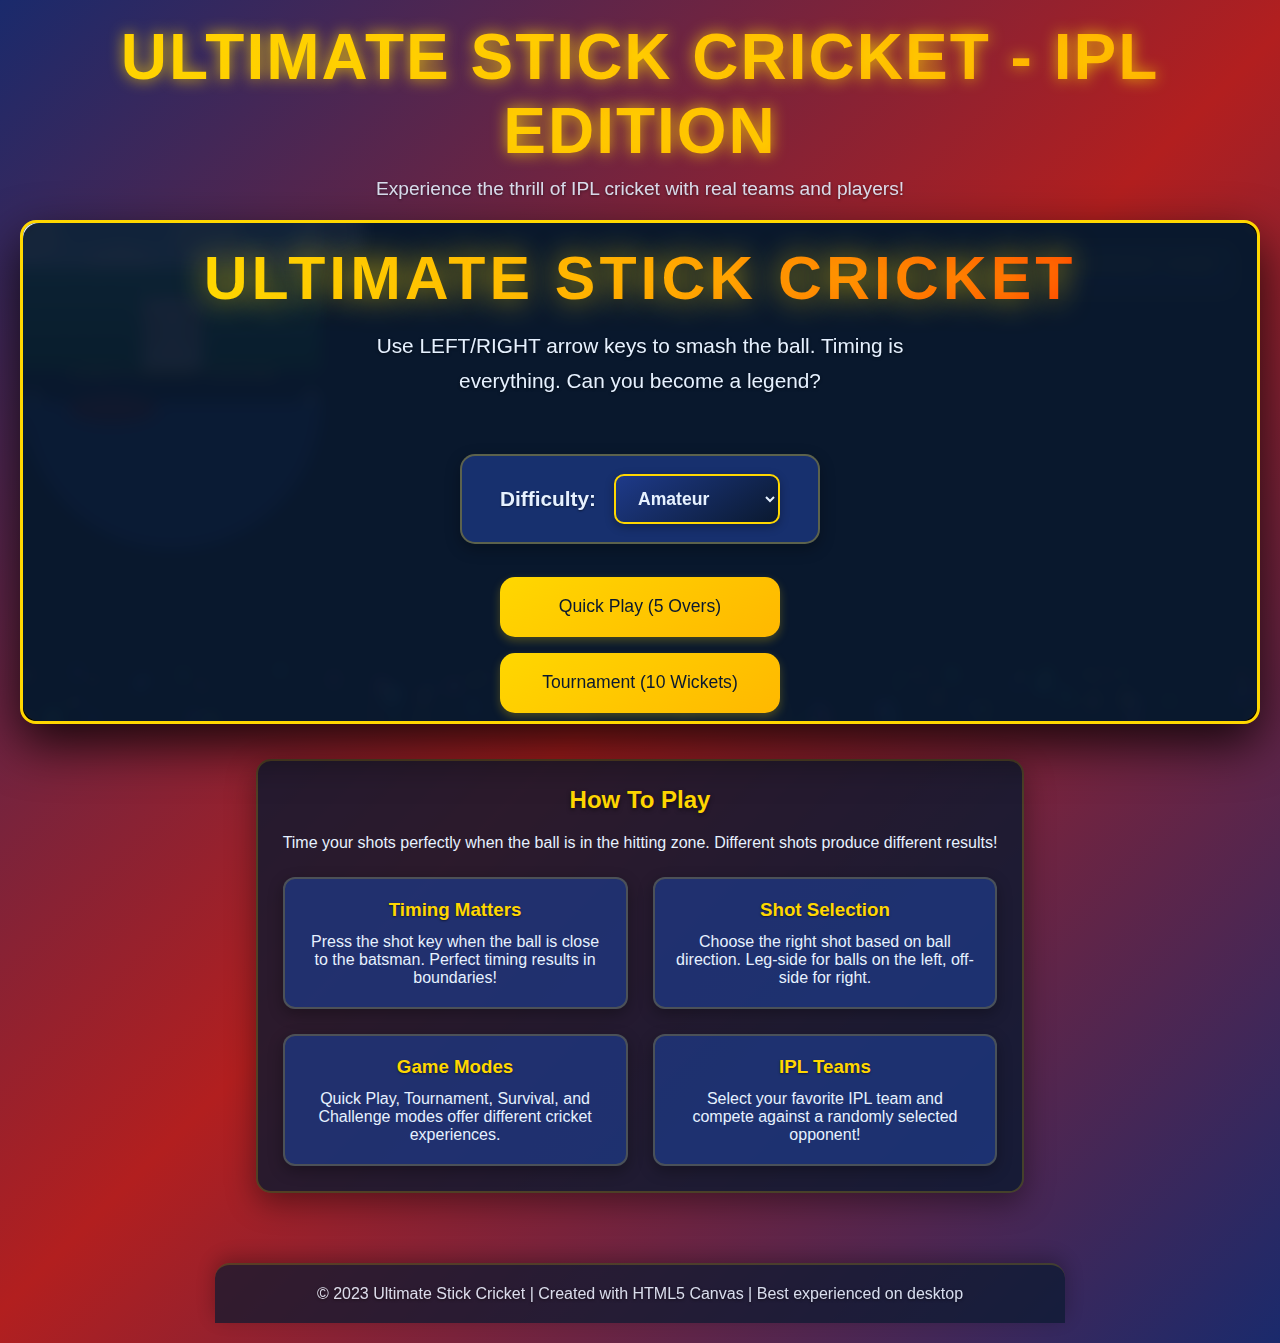
<file: index.html>
<!DOCTYPE html>
<html lang="en">

<head>
    <meta charset="UTF-8">
    <meta name="viewport" content="width=device-width, initial-scale=1.0">
    <title>Ultimate Stick Cricket - IPL Edition</title>
    <link rel="stylesheet" href="css/style.css">
</head>

<body>
    <div class="game-title">
        <h1>ULTIMATE STICK CRICKET - IPL EDITION</h1>
        <p>Experience the thrill of IPL cricket with real teams and players!</p>
    </div>
    <div class="game-wrapper" id="gameWrapper">
        <canvas id="gameCanvas"></canvas>
        <div class="ui-overlay">
            <!-- Scoreboard -->
            <div id="scoreboard">
                <div id="matchConditions" class="match-condition">Day Match at Lord's</div>
                <div class="score-item">SCORE: <span id="score">0</span></div>
                <div class="score-item">OVERS: <span id="overs">0.0</span></div>
                <div class="score-item">WICKETS: <span id="wickets">0</span></div>
                <div class="score-item">4s: <span id="fours">0</span></div>
                <div class="score-item">6s: <span id="sixes">0</span></div>
                <div class="score-item">S/R: <span id="strikeRate">0.00</span></div>
                <div id="bowlerInfo">Bowler: <span id="bowlerName">-</span> (<span id="bowlerTeam"
                        class="bowler-team">-</span>)</div>
            </div>
            <!-- Current over tracker -->
            <div id="overTracker">
                <h4>CURRENT OVER</h4>
                <div class="over-balls" id="overBalls"></div>
            </div>
            <button id="scorecardBtn" style="display:none; right:15px; top:120px;">Scorecard</button>
            <div id="feedbackText"></div>
            <!-- Game menu -->
            <div id="gameMenu">
                <h1>ULTIMATE STICK CRICKET</h1>
                <p>Use LEFT/RIGHT arrow keys to smash the ball. Timing is everything. Can you become a legend?</p>
                <div class="difficulty-select">
                    <label for="difficulty">Difficulty:</label>
                    <select id="difficulty">
                        <option value="amateur">Amateur</option>
                        <option value="pro">Professional</option>
                        <option value="legend">Legend</option>
                    </select>
                </div>
                <button class="menu-btn" id="quickPlayBtn">Quick Play (5 Overs)</button>
                <button class="menu-btn" id="tournamentBtn">Tournament (10 Wickets)</button>
                <button class="menu-btn" id="survivalBtn">Survival Mode</button>
                <button class="menu-btn" id="challengeBtn">Challenge (Target: 50)</button>
                <button class="menu-btn" id="runChaseBtn">Run Chase (10 Overs)</button>
                <div id="highScore">High Score: <span id="highScoreValue">0</span></div>
                <div class="controls-info">
                    <h3>Controls</h3>
                    <p><span class="key">←</span> Leg-side shots <span class="key">→</span> Off-side shots</p>
                    <p><span class="key">↑</span> Straight drive <span class="key">↓</span> Defensive shot</p>
                </div>
            </div>
            <!-- Team selection -->
            <div id="teamSelection">
                <h2>Select Your IPL Team</h2>
                <div class="teams-container" id="teamsContainer"></div>
            </div>
            <!-- Team display -->
            <div id="teamDisplay">
                <h2>Team Lineups</h2>
                <div class="teams-lineup">
                    <div class="team-lineup">
                        <h3 id="userTeamName">Your Team</h3>
                        <ul class="player-list" id="userTeamPlayers"></ul>
                    </div>
                    <div class="team-lineup">
                        <h3 id="oppositionTeamName">Opposition</h3>
                        <ul class="player-list" id="oppositionTeamPlayers"></ul>
                    </div>
                </div>
                <button id="startGameBtn">Start Match</button>
            </div>
            <!-- Scorecard display -->
            <div id="scorecardDisplay">
                <h2>Match Scorecard</h2>
                <div id="scorecardContent">
                    <!-- Batting Table -->
                    <div class="scorecard-section">
                        <h3>Batting</h3>
                        <table id="battingScorecardTable">
                            <thead>
                                <tr>
                                    <th>Batsman</th>
                                    <th>Bowler</th>
                                    <th>How Out</th>
                                    <th>Runs</th>
                                    <th>Balls</th>
                                    <th>4s</th>
                                    <th>6s</th>
                                </tr>
                            </thead>
                            <tbody id="scorecardBody"></tbody>
                        </table>
                    </div>

                    <!-- New Bowling Table -->
                    <div class="scorecard-section">
                        <h3>Bowling</h3>
                        <table id="bowlingScorecardTable">
                            <thead>
                                <tr>
                                    <th>Bowler</th>
                                    <th>O</th>
                                    <th>R</th>
                                    <th>W</th>
                                    <th>Econ</th>
                                </tr>
                            </thead>
                            <tbody id="bowlingScorecardBody"></tbody>
                        </table>
                    </div>
                </div>
                <button id="backToGameBtn">Back to Game</button>
            </div>
        </div>
    </div>
    <div class="instructions">
        <h2>How To Play</h2>
        <p>Time your shots perfectly when the ball is in the hitting zone. Different shots produce different results!
        </p>
        <div class="instructions-grid">
            <div class="instruction-card">
                <h3>Timing Matters</h3>
                <p>Press the shot key when the ball is close to the batsman. Perfect timing results in boundaries!</p>
            </div>
            <div class="instruction-card">
                <h3>Shot Selection</h3>
                <p>Choose the right shot based on ball direction. Leg-side for balls on the left, off-side for right.
                </p>
            </div>
            <div class="instruction-card">
                <h3>Game Modes</h3>
                <p>Quick Play, Tournament, Survival, and Challenge modes offer different cricket experiences.</p>
            </div>
            <div class="instruction-card">
                <h3>IPL Teams</h3>
                <p>Select your favorite IPL team and compete against a randomly selected opponent!</p>
            </div>
        </div>
    </div>
    <div class="footer">
        <p>© 2023 Ultimate Stick Cricket | Created with HTML5 Canvas | Best experienced on desktop</p>
    </div>

    <!-- Scripts -->
    <script src="js/config.js"></script>
    <script src="js/teams.js"></script>
    <script src="js/tournament.js"></script>
    <script src="js/components/stadium.js"></script>
    <script src="js/components/ball.js"></script>
    <script src="js/components/character.js"></script>
    <script src="js/components/wickets.js"></script>
    <script src="js/components/batsman.js"></script>
    <script src="js/components/bowler.js"></script>
    <script src="js/components/fielder.js"></script>
    <script src="js/game.js"></script>
    <script src="js/main.js"></script>
</body>

</html>
</file>
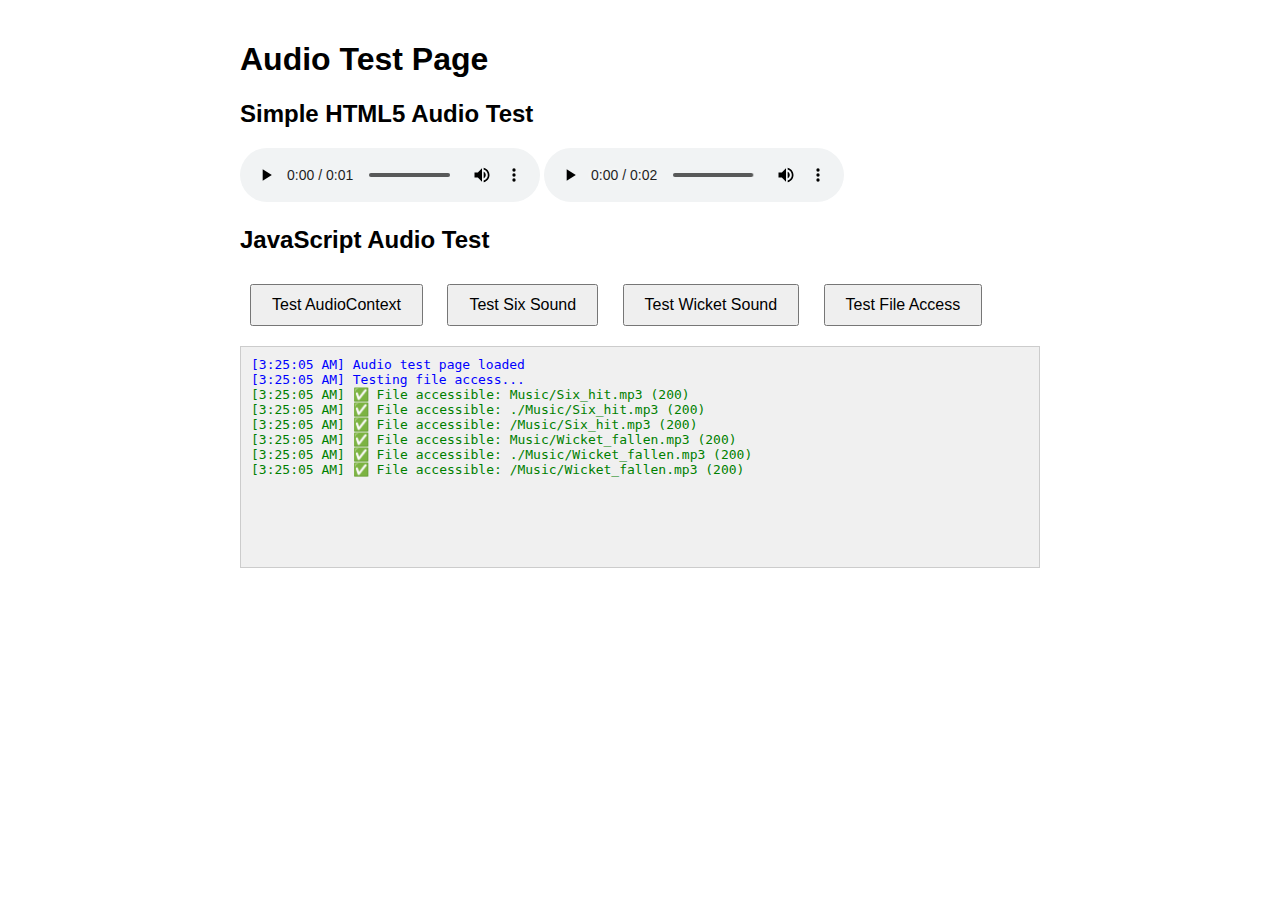
<file: audio_test.html>
<!DOCTYPE html>
<html lang="en">
<head>
    <meta charset="UTF-8">
    <meta name="viewport" content="width=device-width, initial-scale=1.0">
    <title>Audio Test</title>
    <style>
        body {
            font-family: Arial, sans-serif;
            max-width: 800px;
            margin: 0 auto;
            padding: 20px;
        }
        button {
            margin: 10px;
            padding: 10px 20px;
            font-size: 16px;
            cursor: pointer;
        }
        #log {
            background: #f0f0f0;
            padding: 10px;
            margin: 10px 0;
            border: 1px solid #ccc;
            height: 200px;
            overflow-y: auto;
            font-family: monospace;
        }
        .success { color: green; }
        .error { color: red; }
        .info { color: blue; }
    </style>
</head>
<body>
    <h1>Audio Test Page</h1>

    <h2>Simple HTML5 Audio Test</h2>
    <audio id="sixAudio" controls>
        <source src="Music/Six_hit.mp3" type="audio/mpeg">
        Your browser does not support the audio element.
    </audio>

    <audio id="wicketAudio" controls>
        <source src="Music/Wicket_fallen.mp3" type="audio/mpeg">
        Your browser does not support the audio element.
    </audio>

    <h2>JavaScript Audio Test</h2>
    <button onclick="testAudioContext()">Test AudioContext</button>
    <button onclick="testSixSound()">Test Six Sound</button>
    <button onclick="testWicketSound()">Test Wicket Sound</button>
    <button onclick="testFileAccess()">Test File Access</button>

    <div id="log"></div>

    <script>
        const logDiv = document.getElementById('log');
        let audioContext = null;
        let soundBuffers = {};

        function log(message, type = 'info') {
            const timestamp = new Date().toLocaleTimeString();
            const div = document.createElement('div');
            div.className = type;
            div.textContent = `[${timestamp}] ${message}`;
            logDiv.appendChild(div);
            logDiv.scrollTop = logDiv.scrollHeight;
            console.log(message);
        }

        function testAudioContext() {
            log('Testing AudioContext...');

            try {
                audioContext = new (window.AudioContext || window.webkitAudioContext)();
                log(`AudioContext created successfully. State: ${audioContext.state}`, 'success');

                audioContext.onstatechange = () => {
                    log(`AudioContext state changed to: ${audioContext.state}`, 'info');
                };

                if (audioContext.state === 'suspended') {
                    log('AudioContext is suspended, attempting to resume...', 'info');
                    audioContext.resume().then(() => {
                        log('AudioContext resumed successfully', 'success');
                    }).catch(err => {
                        log(`Failed to resume AudioContext: ${err}`, 'error');
                    });
                }
            } catch (error) {
                log(`Failed to create AudioContext: ${error}`, 'error');
            }
        }

        async function testFileAccess() {
            log('Testing file access...', 'info');

            const files = [
                'Music/Six_hit.mp3',
                './Music/Six_hit.mp3',
                '/Music/Six_hit.mp3',
                'Music/Wicket_fallen.mp3',
                './Music/Wicket_fallen.mp3',
                '/Music/Wicket_fallen.mp3'
            ];

            for (const file of files) {
                try {
                    const response = await fetch(file, { method: 'HEAD' });
                    if (response.ok) {
                        log(`✅ File accessible: ${file} (${response.status})`, 'success');
                    } else {
                        log(`❌ File not accessible: ${file} (${response.status})`, 'error');
                    }
                } catch (error) {
                    log(`❌ Error accessing ${file}: ${error.message}`, 'error');
                }
            }
        }

        async function loadSound(url) {
            log(`Loading sound from: ${url}`, 'info');

            try {
                const response = await fetch(url);
                if (!response.ok) {
                    throw new Error(`HTTP error! status: ${response.status}`);
                }

                const arrayBuffer = await response.arrayBuffer();
                const audioBuffer = await audioContext.decodeAudioData(arrayBuffer);

                log(`✅ Sound loaded successfully: ${url} (${audioBuffer.duration.toFixed(2)}s)`, 'success');
                return audioBuffer;
            } catch (error) {
                log(`❌ Failed to load sound ${url}: ${error.message}`, 'error');
                return null;
            }
        }

        async function playSound(buffer, volume = 0.7) {
            if (!buffer || !audioContext) {
                log('Cannot play sound - no buffer or AudioContext', 'error');
                return;
            }

            try {
                if (audioContext.state === 'suspended') {
                    log('Resuming AudioContext before playback...', 'info');
                    await audioContext.resume();
                }

                const source = audioContext.createBufferSource();
                const gainNode = audioContext.createGain();

                source.buffer = buffer;
                gainNode.gain.setValueAtTime(volume, audioContext.currentTime);

                source.connect(gainNode);
                gainNode.connect(audioContext.destination);

                source.start();
                log('🎵 Sound started playing', 'success');
            } catch (error) {
                log(`❌ Failed to play sound: ${error.message}`, 'error');
            }
        }

        async function testSixSound() {
            log('Testing Six sound...', 'info');

            if (!audioContext) {
                log('AudioContext not initialized, creating...', 'info');
                await testAudioContext();
            }

            const buffer = await loadSound('Music/Six_hit.mp3');
            if (buffer) {
                await playSound(buffer);
            }
        }

        async function testWicketSound() {
            log('Testing Wicket sound...', 'info');

            if (!audioContext) {
                log('AudioContext not initialized, creating...', 'info');
                await testAudioContext();
            }

            const buffer = await loadSound('Music/Wicket_fallen.mp3');
            if (buffer) {
                await playSound(buffer);
            }
        }

        // Auto-test on page load
        window.onload = () => {
            log('Audio test page loaded', 'info');
            testFileAccess();
        };
    </script>
</body>
</html>
</file>
<file: css/style.css>
:root {
    --primary-color: #00A86B;
    --secondary-color: #FFD700;
    --dark-blue: #0A192F;
    --light-blue: #1E3A8A;
    --text-color: #E6F1FF;
    --pitch-color: #B8860B;
    --boundary-color: #FFFFFF;
    --crowd-color: #1E3A8A;
    --bat-color: #8B4513;
    --batsman-color: #3498db;
    --bowler-color: #c0392b;
    --fielder-color: #e74c3c;
    --accent-color: #FF6B6B;
    --success-color: #00C896;
    --warning-color: #FFA726;
}

* {
    margin: 0;
    padding: 0;
    box-sizing: border-box;
    user-select: none;
}

body {
    font-family: 'Segoe UI', Roboto, Oxygen, Ubuntu, Cantarell, 'Open Sans', 'Helvetica Neue', sans-serif;
    background: linear-gradient(135deg, #1a2a6c, #b21f1f, #1a2a6c);
    color: var(--text-color);
    display: flex;
    flex-direction: column;
    align-items: center;
    justify-content: flex-start;
    min-height: 100vh;
    overflow-y: auto;
    padding: 20px;
    position: relative;
}

.game-title {
    text-align: center;
    margin-bottom: 20px;
    text-shadow: 0 0 15px rgba(255, 215, 0, 0.8);
    animation: pulseGlow 3s infinite alternate;
}

@keyframes pulseGlow {
    0% {
        text-shadow: 0 0 10px rgba(255, 215, 0, 0.5);
    }

    100% {
        text-shadow: 0 0 25px rgba(255, 215, 0, 1), 0 0 40px rgba(255, 215, 0, 0.8);
    }
}

.game-title h1 {
    font-size: clamp(2.5rem, 6vw, 4rem);
    color: var(--secondary-color);
    margin-bottom: 10px;
    letter-spacing: 2px;
    background: linear-gradient(to right, #FFD700, #FFA500, #FFD700);
    -webkit-background-clip: text;
    background-clip: text;
    color: transparent;
    background-size: 200% auto;
    animation: shine 3s linear infinite;
}

@keyframes shine {
    to {
        background-position: 200% center;
    }
}

.game-title p {
    font-size: clamp(1rem, 2vw, 1.2rem);
    max-width: 600px;
    margin: 0 auto;
    opacity: 0.9;
    text-shadow: 0 1px 3px rgba(0, 0, 0, 0.5);
}

.game-wrapper {
    position: relative;
    width: 100%;
    max-width: 1287px;
    aspect-ratio: 16 / 6.5;
    box-shadow: 0 20px 50px rgba(0, 0, 0, 0.8),
        inset 0 0 20px rgba(0, 0, 0, 0.3);
    background: #000;
    border-radius: 16px;
    overflow: hidden;
    margin: 0 auto;
    border: 3px solid #FFD700;
}

#gameCanvas {
    width: 100%;
    height: 100%;
    display: block;
}

.ui-overlay {
    position: absolute;
    top: 0;
    left: 0;
    width: 100%;
    height: 100%;
    pointer-events: none;
    z-index: 10;
}

.ui-overlay #teamDisplay,
.ui-overlay #teamSelection,
.ui-overlay .player-list,
.ui-overlay #startGameBtn,
.ui-overlay .menu-btn,
.ui-overlay .team-card,
.ui-overlay #scorecardBtn,
.ui-overlay #scorecardDisplay,
.ui-overlay #backToGameBtn {
    pointer-events: auto;
}

#scoreboard {
    position: absolute;
    top: 20px;
    left: 20px;
    max-width: 250px;
    background: rgba(10, 25, 47, 0.9);
    backdrop-filter: blur(8px);
    padding: 12px 15px;
    border-radius: 15px;
    border: 2px solid rgba(255, 215, 0, 0.7);
    box-shadow: 0 5px 20px rgba(0, 0, 0, 0.5),
        inset 0 0 15px rgba(255, 215, 0, 0.2);
    display: none;
    z-index: 20;
    transition: all 0.3s ease;
}

#scoreboard:hover {
    transform: translateY(-3px);
    box-shadow: 0 8px 25px rgba(0, 0, 0, 0.6),
        inset 0 0 20px rgba(255, 215, 0, 0.3);
    filter: brightness(1.05);
}

#scoreboard .score-item {
    font-size: clamp(0.9rem, 2.2vw, 1.1rem);
    font-weight: 600;
    margin-bottom: 8px;
    display: flex;
    justify-content: space-between;
    min-width: 0;
    padding: 5px 0;
    border-bottom: 1px solid rgba(255, 215, 0, 0.2);
}

#scoreboard .score-item:last-child {
    border-bottom: none;
}

#batsmenInfo {
    margin-top: 8px;
    border-top: 1px solid rgba(255, 215, 0, 0.2);
    padding-top: 8px;
}

.batsman-item {
    font-size: clamp(0.9rem, 2.2vw, 1.1rem);
    font-weight: 600;
    margin-bottom: 6px;
    display: flex;
    justify-content: space-between;
    align-items: center;
    min-width: 0;
}

.batsman-label {
    color: var(--text-color);
    font-weight: 600;
}

.batsman-score {
    color: var(--secondary-color);
    font-weight: 700;
    text-shadow: 0 0 8px rgba(255, 215, 0, 0.5);
    min-width: 60px;
    text-align: right;
}

.batsman-item:last-child {
    margin-bottom: 0;
}

.match-condition {
    font-size: clamp(0.8rem, 2vw, 1rem);
    font-weight: 700;
    text-align: center;
    margin-bottom: 12px;
    padding: 8px 12px;
    border-radius: 8px;
    background: linear-gradient(135deg, rgba(255, 215, 0, 0.2), rgba(255, 255, 255, 0.1));
    border: 1px solid rgba(255, 215, 0, 0.4);
    text-shadow: 0 0 10px rgba(255, 215, 0, 0.8);
    box-shadow: inset 0 0 10px rgba(255, 215, 0, 0.2);
    transition: all 0.3s ease;
}

.match-condition.night {
    background: linear-gradient(135deg, rgba(138, 43, 226, 0.3), rgba(75, 0, 130, 0.2));
    border-color: rgba(138, 43, 226, 0.5);
    text-shadow: 0 0 12px rgba(138, 43, 226, 0.9);
    box-shadow: inset 0 0 15px rgba(138, 43, 226, 0.3);
    color: #E6E6FA;
}

.match-condition.day {
    background: linear-gradient(135deg, rgba(255, 215, 0, 0.3), rgba(255, 165, 0, 0.2));
    border-color: rgba(255, 215, 0, 0.6);
    text-shadow: 0 0 10px rgba(255, 215, 0, 0.8);
    box-shadow: inset 0 0 12px rgba(255, 215, 0, 0.3);
    color: #FFFACD;
}

#scoreboard .score-item span {
    color: var(--secondary-color);
    font-weight: 700;
    min-width: 60px;
    text-align: right;
    text-shadow: 0 0 8px rgba(255, 215, 0, 0.5);
    word-break: break-word;
}

.score-update {
    animation: scorePulse 0.5s ease-in-out;
}

@keyframes scorePulse {
    0% {
        transform: scale(1);
        text-shadow: 0 0 8px rgba(255, 215, 0, 0.5);
    }

    50% {
        transform: scale(1.15);
        text-shadow: 0 0 20px rgba(255, 215, 0, 1);
    }

    100% {
        transform: scale(1);
        text-shadow: 0 0 8px rgba(255, 215, 0, 0.5);
    }
}

#feedbackText {
    position: absolute;
    top: 40%;
    left: 50%;
    transform: translate(-50%, -50%);
    font-size: clamp(2rem, 6vw, 3.5rem);
    font-weight: 900;
    text-align: center;
    text-transform: uppercase;
    -webkit-text-stroke: 2px #000;
    opacity: 0;
    transition: opacity 0.5s ease-out, transform 0.5s ease-out;
    letter-spacing: 2px;
    text-shadow: 0 0 25px rgba(0, 0, 0, 0.9);
    z-index: 30;
    animation: feedbackPulse 0.3s ease-in-out;
    max-width: 90%;
    white-space: nowrap;
    overflow: hidden;
    text-overflow: ellipsis;
    line-height: 1.1;
}

@keyframes feedbackPulse {
    0% {
        transform: translate(-50%, -50%) scale(0.8);
    }

    50% {
        transform: translate(-50%, -50%) scale(1.1);
    }

    100% {
        transform: translate(-50%, -50%) scale(1);
    }
}

@keyframes celebrationPulse {
    0% {
        transform: translate(-50%, -50%) scale(0.5);
        opacity: 0;
    }
    
    20% {
        transform: translate(-50%, -50%) scale(1.3);
        opacity: 1;
    }
    
    40% {
        transform: translate(-50%, -50%) scale(0.9);
    }
    
    60% {
        transform: translate(-50%, -50%) scale(1.1);
    }
    
    80% {
        transform: translate(-50%, -50%) scale(0.95);
    }

    100% {
        transform: translate(-50%, -50%) scale(1);
        opacity: 1;
    }
}

#gameMenu {
    position: absolute;
    inset: 0;
    background: rgba(10, 25, 47, 0.95);
    display: flex;
    flex-direction: column;
    align-items: center;
    text-align: center;
    z-index: 20;
    padding: 20px;
    backdrop-filter: blur(8px);
    border-radius: 16px;
    overflow-y: auto;
    pointer-events: auto;
}

#gameMenu h1 {
    font-size: clamp(2.2rem, 8vw, 3.8rem);
    color: var(--secondary-color);
    text-shadow: 0 0 30px rgba(255, 215, 0, 0.7);
    margin-bottom: 15px;
    letter-spacing: 4px;
    background: linear-gradient(to right, #FFD700, #FFA500, #FF4500);
    -webkit-background-clip: text;
    background-clip: text;
    color: transparent;
}

#gameMenu p {
    margin-bottom: 30px;
    font-size: clamp(1.1rem, 3vw, 1.3rem);
    max-width: 550px;
    line-height: 1.7;
    text-shadow: 0 1px 3px rgba(0, 0, 0, 0.5);
}

.menu-btn {
    background: linear-gradient(145deg, var(--secondary-color), #FFB800);
    color: var(--dark-blue);
    border: none;
    padding: 20px 20px;
    margin: 8px 0;
    border-radius: 15px;
    font-size: clamp(0.9rem, 2.5vw, 1.1rem);
    width: 95%;
    max-width: 280px;
    min-height: 60px;
    display: flex;
    align-items: center;
    justify-content: center;
    text-align: center;
    line-height: 1.2;
    box-shadow: 0 4px 10px rgba(255, 215, 0, 0.25);
    transition: transform 0.2s ease, box-shadow 0.2s ease;
}

.menu-btn::before {
    content: '';
    position: absolute;
    top: 0;
    left: -100%;
    width: 100%;
    height: 100%;
    background: linear-gradient(90deg, transparent, rgba(255, 255, 255, 0.4), transparent);
    transition: 0.5s;
}

.menu-btn:hover {
    transform: translateY(-5px);
    box-shadow: 0 10px 25px rgba(0, 0, 0, 0.5),
        0 0 30px rgba(255, 215, 0, 0.5);
    background: linear-gradient(145deg, #FFD700, #FFA500);
    filter: brightness(1.1);
}

.menu-btn:hover::before {
    left: 100%;
}

.difficulty-select {
    display: flex;
    align-items: center;
    justify-content: center;
    margin: 25px 0;
    pointer-events: all;
    background: rgba(30, 58, 138, 0.7);
    padding: 18px;
    border-radius: 15px;
    width: 85%;
    max-width: 360px;
    box-shadow: 0 5px 15px rgba(0, 0, 0, 0.3);
    border: 2px solid rgba(255, 215, 0, 0.3);
}

.difficulty-select label {
    font-size: clamp(1.1rem, 3vw, 1.3rem);
    margin-right: 18px;
    font-weight: 600;
    text-shadow: 0 1px 2px rgba(0, 0, 0, 0.5);
}

#difficulty {
    padding: 12px 18px;
    border-radius: 10px;
    background: linear-gradient(145deg, var(--light-blue), #0A192F);
    color: var(--text-color);
    border: 2px solid var(--secondary-color);
    font-size: 1.1rem;
    font-weight: bold;
    cursor: pointer;
    box-shadow: 0 3px 10px rgba(0, 0, 0, 0.3);
    transition: all 0.3s ease;
}

#difficulty:hover {
    transform: scale(1.05);
    box-shadow: 0 0 15px rgba(255, 215, 0, 0.4);
    filter: brightness(1.1);
}

#highScore {
    margin-top: 25px;
    font-size: clamp(1.2rem, 3.5vw, 1.5rem);
    background: rgba(30, 58, 138, 0.7);
    padding: 12px 22px;
    border-radius: 15px;
    box-shadow: 0 5px 15px rgba(0, 0, 0, 0.3);
    border: 2px solid rgba(255, 215, 0, 0.3);
}

#highScore span {
    color: var(--secondary-color);
    font-weight: bold;
    text-shadow: 0 0 10px rgba(255, 215, 0, 0.5);
}

.controls-info {
    margin-top: 35px;
    background: rgba(30, 58, 138, 0.7);
    padding: 12px 24px;
    border-radius: 15px;
    max-width: 600px;
    box-shadow: 0 5px 15px rgba(0, 0, 0, 0.3);
    border: 2px solid rgba(255, 215, 0, 0.3);
}

.controls-info h3 {
    margin-bottom: 12px;
    color: var(--secondary-color);
    text-shadow: 0 1px 2px rgba(0, 0, 0, 0.5);
}

.key {
    display: inline-block;
    background: linear-gradient(145deg, #1E3A8A, #0A192F);
    border: 2px solid var(--secondary-color);
    padding: 4px 10px;
    border-radius: 8px;
    margin: 0 6px;
    min-width: 35px;
    text-align: center;
    font-weight: bold;
    box-shadow: 0 3px 8px rgba(0, 0, 0, 0.3);
    transition: all 0.2s ease-in-out;
}

.key:hover {
    transform: translateY(-2px);
    box-shadow: 0 5px 12px rgba(0, 0, 0, 0.5);
    background: linear-gradient(145deg, #2a4a9a, #0A192F);
    filter: brightness(1.1);
}

.instructions {
    max-width: 850px;
    margin: 35px auto;
    padding: 25px;
    background: rgba(10, 25, 47, 0.8);
    border-radius: 15px;
    text-align: center;
    box-shadow: 0 10px 30px rgba(0, 0, 0, 0.4);
    border: 2px solid rgba(255, 215, 0, 0.2);
}

.instructions h2 {
    color: var(--secondary-color);
    margin-bottom: 20px;
    text-shadow: 0 2px 4px rgba(0, 0, 0, 0.5);
}

.instructions-grid {
    display: grid;
    grid-template-columns: repeat(auto-fit, minmax(250px, 1fr));
    gap: 25px;
    margin-top: 25px;
}

.instruction-card {
    background: rgba(30, 58, 138, 0.7);
    padding: 20px;
    border-radius: 12px;
    box-shadow: 0 5px 15px rgba(0, 0, 0, 0.3);
    border: 2px solid rgba(255, 215, 0, 0.2);
    transition: transform 0.3s ease;
}

.instruction-card:hover {
    transform: translateY(-5px);
    border-color: rgba(255, 215, 0, 0.5);
    filter: brightness(1.05);
}

.instruction-card h3 {
    color: var(--secondary-color);
    margin-bottom: 12px;
    text-shadow: 0 1px 2px rgba(0, 0, 0, 0.5);
}

.footer {
    margin-top: 35px;
    padding: 20px;
    width: 100%;
    max-width: 850px;
    background: rgba(10, 25, 47, 0.8);
    border-radius: 15px 15px 0 0;
    text-align: center;
    opacity: 0.9;
    font-size: 1rem;
    text-shadow: 0 1px 3px rgba(0, 0, 0, 0.6);
    border-top: 2px solid rgba(255, 215, 0, 0.2);
    box-shadow: 0 -5px 20px rgba(0, 0, 0, 0.3);
}

#overTracker {
    position: absolute;
    top: 20px;
    right: 20px;
    background: rgba(10, 25, 47, 0.9);
    backdrop-filter: blur(8px);
    padding: 12px 18px;
    border-radius: 15px;
    border: 2px solid rgba(255, 215, 0, 0.7);
    box-shadow: 0 5px 20px rgba(0, 0, 0, 0.5),
        inset 0 0 15px rgba(255, 215, 0, 0.2);
    z-index: 20;
    min-width: 160px;
    min-height: 45px;
    text-align: center;
    transition: all 0.3s ease;
}

#overTracker:hover {
    transform: translateY(-3px);
    box-shadow: 0 8px 25px rgba(0, 0, 0, 0.6),
        inset 0 0 20px rgba(255, 215, 0, 0.3);
    filter: brightness(1.05);
}

#overTracker h4 {
    color: var(--secondary-color);
    margin-bottom: 8px;
    font-size: 1rem;
    letter-spacing: 1.5px;
    text-shadow: 0 1px 2px rgba(0, 0, 0, 0.5);
}

.over-balls {
    display: flex;
    justify-content: center;
    gap: 8px;
}

#currentBatsmen {
    position: absolute;
    top: 105px;
    right: 20px;
    background: rgba(10, 25, 47, 0.9);
    backdrop-filter: blur(8px);
    padding: 15px 22px;
    border-radius: 15px;
    border: 2px solid rgba(255, 215, 0, 0.7);
    box-shadow: 0 5px 20px rgba(0, 0, 0, 0.5),
        inset 0 0 15px rgba(255, 215, 0, 0.2);
    min-width: 170px;
    min-height: 55px;
    text-align: center;
    transition: all 0.3s ease;
    z-index: 20;
}

#currentBatsmen:hover {
    transform: translateY(-3px);
    box-shadow: 0 8px 25px rgba(0, 0, 0, 0.6),
        inset 0 0 20px rgba(255, 215, 0, 0.3);
    filter: brightness(1.05);
}

#batsmenList {
    display: flex;
    flex-direction: column;
    gap: 6px;
}

.batsman-item {
    color: var(--text-color);
    font-size: 0.9em;
    font-weight: 600;
    text-shadow: 0 1px 2px rgba(0, 0, 0, 0.5);
}

.ball-outcome {
    width: 28px;
    height: 28px;
    border-radius: 50%;
    display: flex;
    justify-content: center;
    align-items: center;
    font-size: 14px;
    font-weight: bold;
    background: rgba(30, 58, 138, 0.8);
    box-shadow: 0 2px 5px rgba(0, 0, 0, 0.3);
    border: 2px solid rgba(255, 255, 255, 0.3);
    transition: all 0.2s ease;
}

.ball-outcome:hover {
    transform: scale(1.1);
    filter: brightness(1.2);
}

.ball-outcome.wicket {
    background: #c0392b;
    color: white;
    border-color: #e74c3c;
    box-shadow: 0 0 10px rgba(192, 57, 43, 0.5);
}

.ball-outcome.boundary {
    background: #00A86B;
    color: white;
    border-color: #01FF70;
    box-shadow: 0 0 10px rgba(0, 168, 107, 0.5);
}

.ball-outcome.six {
    background: #FFD700;
    color: #0A192F;
    border-color: #FFA500;
    box-shadow: 0 0 10px rgba(255, 215, 0, 0.7);
}

#teamSelection {
    display: none;
    position: absolute;
    inset: 0;
    background: rgba(10, 25, 47, 0.95);
    z-index: 25;
    padding: 25px;
    backdrop-filter: blur(8px);
    flex-direction: column;
    align-items: center;
    justify-content: center;
    border-radius: 16px;
}

#teamSelection h2 {
    font-size: clamp(1.6rem, 4vw, 2.6rem);
    color: var(--secondary-color);
    margin-bottom: 25px;
    text-align: center;
    text-shadow: 0 0 20px rgba(255, 215, 0, 0.6);
}

.teams-container {
    display: flex;
    flex-wrap: wrap;
    justify-content: center;
    gap: 20px;
    max-width: 750px;
    margin: 0 auto;
}

.team-card {
    width: 160px;
    height: 190px;
    background: rgba(30, 58, 138, 0.8);
    border-radius: 15px;
    padding: 18px;
    cursor: pointer;
    transition: all 0.3s ease;
    display: flex;
    flex-direction: column;
    align-items: center;
    justify-content: center;
    border: 3px solid transparent;
    box-shadow: 0 8px 20px rgba(0, 0, 0, 0.4);
    position: relative;
    overflow: hidden;
}

.team-card::before {
    content: '';
    position: absolute;
    top: 0;
    left: 0;
    width: 100%;
    height: 100%;
    background: linear-gradient(45deg, rgba(255, 255, 255, 0.1), transparent);
    z-index: -1;
}

.team-card:hover {
    transform: translateY(-8px);
    box-shadow: 0 12px 25px rgba(0, 0, 0, 0.5),
        0 0 20px rgba(255, 215, 0, 0.3);
    border-color: var(--secondary-color);
    filter: brightness(1.05);
}

.team-card.selected {
    border-color: var(--secondary-color);
    background: rgba(30, 58, 138, 0.95);
    box-shadow: 0 0 25px rgba(255, 215, 0, 0.5);
    transform: translateY(-5px);
}

.team-logo {
    width: 90px;
    height: 90px;
    background: #1a2a6c;
    border-radius: 50%;
    margin-bottom: 18px;
    display: flex;
    align-items: center;
    justify-content: center;
    font-size: 2.8rem;
    font-weight: bold;
    color: var(--secondary-color);
    border: none;
    cursor: pointer;
    outline: none;
    padding: 0;
    box-shadow: 0 5px 15px rgba(0, 0, 0, 0.3);
    transition: all 0.3s ease;
}

.team-logo:hover {
    transform: scale(1.1);
    box-shadow: 0 0 20px rgba(255, 215, 0, 0.5);
    filter: brightness(1.1);
}

.team-name {
    font-size: 1.2rem;
    font-weight: bold;
    text-align: center;
    background: transparent;
    border: none;
    cursor: pointer;
    color: inherit;
    padding: 8px;
    width: 100%;
    outline: none;
    transition: all 0.3s ease;
    text-shadow: 0 1px 2px rgba(0, 0, 0, 0.5);
}

.team-name:hover {
    color: var(--secondary-color);
    text-shadow: 0 0 10px rgba(255, 215, 0, 0.7);
    filter: brightness(1.1);
}

#teamDisplay {
    display: none;
    position: absolute;
    inset: 0;
    background: rgba(10, 25, 47, 0.95);
    z-index: 25;
    padding: 25px;
    backdrop-filter: blur(8px);
    flex-direction: column;
    align-items: center;
    justify-content: flex-start;
    overflow-y: auto;
    pointer-events: auto;
    padding-bottom: 100px;
    border-radius: 16px;
}

#teamDisplay h2 {
    font-size: clamp(1.6rem, 4vw, 2.6rem);
    color: var(--secondary-color);
    margin-bottom: 35px;
    text-shadow: 0 0 20px rgba(255, 215, 0, 0.6);
}

.teams-lineup {
    display: flex;
    flex-wrap: wrap;
    justify-content: center;
    gap: 35px;
    max-width: 950px;
    margin-bottom: 35px;
}

.team-lineup {
    background: rgba(30, 58, 138, 0.8);
    border-radius: 15px;
    padding: 25px;
    min-width: 320px;
    max-width: 420px;
    text-align: left;
    display: flex;
    flex-direction: column;
    max-height: 380px;
    box-shadow: 0 10px 25px rgba(0, 0, 0, 0.4);
    border: 2px solid rgba(255, 215, 0, 0.3);
}

.team-lineup h3 {
    color: var(--secondary-color);
    margin-bottom: 18px;
    text-align: center;
    font-size: 1.5rem;
    text-shadow: 0 1px 2px rgba(0, 0, 0, 0.5);
}

.player-list {
    list-style-type: none;
    height: 220px;
    overflow-y: auto;
    padding: 12px;
    -webkit-overflow-scrolling: touch;
    pointer-events: auto;
    flex: 1;
    background: rgba(10, 25, 47, 0.4);
    border-radius: 10px;
}

.player-list::-webkit-scrollbar {
    width: 10px;
}

.player-list::-webkit-scrollbar-track {
    background: rgba(10, 25, 47, 0.4);
    border-radius: 10px;
}

.player-list::-webkit-scrollbar-thumb {
    background: var(--secondary-color);
    border-radius: 10px;
    box-shadow: 0 0 5px rgba(0, 0, 0, 0.5);
}

.player-item {
    padding: 10px 15px;
    margin: 6px 0;
    background: rgba(10, 25, 47, 0.7);
    border-radius: 8px;
    display: flex;
    justify-content: space-between;
    transition: all 0.2s ease;
    border: 1px solid rgba(255, 215, 0, 0.2);
}

.player-item:hover {
    background: rgba(30, 58, 138, 0.9);
    transform: translateX(5px);
    border-color: rgba(255, 215, 0, 0.5);
    filter: brightness(1.05);
}

.player-name {
    font-weight: 500;
}

.player-role {
    color: var(--secondary-color);
    font-size: 0.95rem;
    font-weight: 600;
    text-shadow: 0 0 5px rgba(255, 215, 0, 0.5);
}

.bowler-indicator {
    display: inline-block;
    width: 10px;
    height: 10px;
    background: var(--secondary-color);
    border-radius: 50%;
    margin-left: 8px;
    box-shadow: 0 0 8px rgba(255, 215, 0, 0.7);
}

#startGameBtn {
    background: linear-gradient(145deg, var(--secondary-color), #FFB800);
    color: var(--dark-blue);
    border: none;
    padding: 18px 45px;
    border-radius: 50px;
    font-size: clamp(1.1rem, 3vw, 1.3rem);
    font-weight: bold;
    cursor: pointer;
    transition: all 0.3s ease;
    box-shadow: 0 8px 20px rgba(0, 0, 0, 0.4),
        0 0 25px rgba(255, 215, 0, 0.4);
    pointer-events: all;
    position: relative;
    margin: 40px auto 20px auto;
    display: block;
    z-index: 30;
    width: fit-content;
}

#startGameBtn:hover {
    transform: translateY(-5px);
    box-shadow: 0 12px 25px rgba(0, 0, 0, 0.5),
        0 0 35px rgba(255, 215, 0, 0.6);
    background: linear-gradient(145deg, #FFD700, #FFA500);
    filter: brightness(1.1);
}

#bowlerInfo {
    margin-top: 12px;
    font-size: clamp(0.9rem, 2.2vw, 1.1rem);
    color: var(--text-color);
    font-weight: 600;
    text-align: center;
    display: flex;
    flex-wrap: wrap;
    align-items: center;
    justify-content: center;
    gap: 5px;
    text-shadow: 0 1px 2px rgba(0, 0, 0, 0.5);
    line-height: 1.3;
    max-width: 100%;
}

#bowlerInfo #bowlerName,
#bowlerInfo .bowler-team {
    color: var(--secondary-color);
    font-weight: 700;
    text-shadow: 0 0 8px rgba(255, 215, 0, 0.5);
}

.bowler-team {
    padding: 3px 8px;
    border-radius: 6px;
    font-weight: bold;
    box-shadow: 0 0 10px rgba(0, 0, 0, 0.3);
    font-size: 0.85rem;
    white-space: nowrap;
}

#scorecardBtn {
    position: absolute;
    right: 20px;
    top: 190px;
    background: linear-gradient(145deg, var(--secondary-color), #FFB800);
    color: var(--dark-blue);
    border: none;
    padding: 10px 18px;
    border-radius: 25px;
    font-size: 1rem;
    font-weight: bold;
    cursor: pointer;
    box-shadow: 0 4px 12px rgba(0, 0, 0, 0.4),
        0 0 15px rgba(255, 215, 0, 0.3);
    display: none;
    z-index: 26;
    pointer-events: auto;
    transition: all 0.3s ease;
}

#scorecardBtn:hover {
    transform: translateY(-3px);
    box-shadow: 0 6px 18px rgba(0, 0, 0, 0.5),
        0 0 20px rgba(255, 215, 0, 0.5);
    background: linear-gradient(145deg, #FFD700, #FFA500);
    filter: brightness(1.1);
}

#scorecardDisplay {
    position: absolute;
    inset: 0;
    background: rgba(10, 25, 47, 0.98);
    z-index: 25;
    padding: 25px;
    backdrop-filter: blur(8px);
    overflow-y: auto;
    display: none;
    flex-direction: column;
    align-items: center;
    border-radius: 16px;
}

#scorecardDisplay h2 {
    font-size: clamp(2rem, 5vw, 2.8rem);
    color: var(--secondary-color);
    margin-bottom: 25px;
    text-align: center;
    text-shadow: 0 0 20px rgba(255, 215, 0, 0.6);
}

#scorecardContent {
    width: 100%;
    max-width: 650px;
    background: rgba(30, 58, 138, 0.8);
    border-radius: 15px;
    padding: 18px;
    overflow-x: auto;
    box-shadow: 0 10px 30px rgba(0, 0, 0, 0.5);
    border: 2px solid rgba(255, 215, 0, 0.3);
}

#scorecardTable {
    width: 100%;
    border-collapse: collapse;
    color: var(--text-color);
}

#scorecardTable th,
#scorecardTable td {
    padding: 14px 10px;
    text-align: left;
    border-bottom: 1px solid rgba(255, 255, 255, 0.15);
}

#scorecardTable th {
    background-color: rgba(255, 215, 0, 0.25);
    color: var(--secondary-color);
    font-weight: bold;
    text-shadow: 0 1px 2px rgba(0, 0, 0, 0.5);
    position: sticky;
    top: 0;
    z-index: 1;
}

#scorecardTable tbody tr:nth-child(even) {
    background-color: rgba(255, 255, 255, 0.05);
}

#scorecardTable tr:hover {
    background-color: rgba(255, 255, 255, 0.1);
    transform: scale(1.02);
    transition: all 0.2s ease-in-out;
    box-shadow: 0 4px 15px rgba(0, 0, 0, 0.3);
}

.scorecard-section {
    margin-bottom: 20px;
    width: 100%;
}

#battingScorecardTable,
#bowlingScorecardTable {
    width: 100%;
    border-collapse: collapse;
    color: var(--text-color);
    margin-top: 15px;
}

#battingScorecardTable th,
#battingScorecardTable td,
#bowlingScorecardTable th,
#bowlingScorecardTable td {
    padding: 8px 8px;
    text-align: left !important;
    border-bottom: 1px solid rgba(255, 255, 255, 0.15);
    font-size: 0.9em;
}

#battingScorecardTable th,
#bowlingScorecardTable th {
    background-color: rgba(255, 215, 0, 0.25);
    color: var(--secondary-color);
    font-weight: bold;
    text-shadow: 0 1px 2px rgba(0, 0, 0, 0.5);
    position: sticky;
    top: 0;
    z-index: 1;
}

#battingScorecardTable tbody tr:nth-child(even),
#bowlingScorecardTable tbody tr:nth-child(even) {
    background-color: rgba(255, 255, 255, 0.05);
}

#battingScorecardTable tr:hover,
#bowlingScorecardTable tr:hover {
    background-color: rgba(255, 255, 255, 0.1);
    transform: scale(1.02);
    transition: all 0.2s ease-in-out;
    box-shadow: 0 4px 15px rgba(0, 0, 0, 0.3);
}

#scorecardContent {
    display: flex;
    flex-direction: column;
    gap: 20px;
}

.scorecard-section {
    width: 100%;
}

#backToGameBtn {
    background: linear-gradient(145deg, #FFD700, #FFB300);
    color: #000;
    font-weight: bold;
    border: none;
    border-radius: 8px;
    padding: 12px 28px;
    font-size: 1.1em;
    box-shadow: 0 2px 8px rgba(0, 0, 0, 0.15);
    cursor: pointer;
    margin-top: 20px;
    transition: all 0.2s ease-in-out;
}

#backToGameBtn:hover {
    background: linear-gradient(145deg, #FFB300, #FFD700);
    transform: scale(1.05);
    filter: brightness(1.1);
}

#timingMeter {
    position: absolute;
    right: 20px;
    top: 270px;
    width: 20px;
    height: 100px;
    background: rgba(10, 25, 47, 0.9);
    border: 2px solid rgba(255, 215, 0, 0.7);
    border-radius: 10px;
    overflow: hidden;
    display: none;
    z-index: 20;
}

#timingMeterFill {
    width: 100%;
    height: 0;
    background: linear-gradient(to top, #ff0000, #ff4500);
    position: absolute;
    bottom: 0;
    transition: height 0.3s ease, background 0.3s ease;
}

@media (max-width: 768px) {
    .game-wrapper {
        max-width: 100%;
        aspect-ratio: 16 / 7.65;
        border-radius: 12px;
    }

    .instructions-grid {
        grid-template-columns: 1fr;
    }

    #overTracker {
        top: 85px;
        right: 15px;
        min-width: 130px;
        padding: 10px 15px;
    }

    #currentBatsmen {
        top: 165px;
        right: 15px;
        min-width: 140px;
        padding: 12px 18px;
        min-height: 55px;
    }

    .ball-outcome {
        width: 24px;
        height: 24px;
        font-size: 12px;
    }

    .teams-container {
        gap: 15px;
    }

    .team-card {
        width: 140px;
        height: 170px;
        padding: 12px;
    }

    .team-logo {
        width: 80px;
        height: 80px;
        font-size: 2.3rem;
    }

    .teams-lineup {
        flex-direction: column;
        gap: 25px;
    }

    .team-lineup {
        min-width: 290px;
        padding: 20px;
    }

    #scorecardBtn {
        top: 250px;
        right: 20px;
        padding: 8px 15px;
        font-size: 0.9rem;
    }

    #timingMeter {
        top: 315px;
    }

    .menu-btn {
        padding: 18px 15px;
        margin: 6px 0;
        font-size: clamp(0.85rem, 4vw, 1rem);
        min-height: 55px;
        width: 92%;
        max-width: 250px;
    }

    #gameMenu {
        padding: 20px 10px;
        justify-content: flex-start;
    }

    .difficulty-select {
        padding: 15px;
        width: 90%;
    }

    .controls-info {
        padding: 15px;
        max-width: 90%;
    }
}

html,
body {
    overflow-y: auto;
}

.game-wrapper.playing {
    overflow: hidden;
}

@keyframes fadeIn {
    from {
        opacity: 0;
        transform: translateY(20px);
    }

    to {
        opacity: 1;
        transform: translateY(0);
    }
}

@keyframes pulse {
    0% {
        transform: scale(1);
    }

    50% {
        transform: scale(1.05);
    }

    100% {
        transform: scale(1);
    }
}

@keyframes float {
    0% {
        transform: translateY(0);
    }

    50% {
        transform: translateY(-12px);
    }

    100% {
        transform: translateY(0);
    }
}

@keyframes shake {
    0% {
        transform: translate(2px, 2px) rotate(0deg);
    }

    10% {
        transform: translate(-2px, -3px) rotate(-1.5deg);
    }

    20% {
        transform: translate(-4px, 0px) rotate(1.5deg);
    }

    30% {
        transform: translate(4px, 3px) rotate(0deg);
    }

    40% {
        transform: translate(2px, -2px) rotate(1.5deg);
    }

    50% {
        transform: translate(-2px, 3px) rotate(-1.5deg);
    }

    60% {
        transform: translate(-4px, 2px) rotate(0deg);
    }

    70% {
        transform: translate(4px, 2px) rotate(-1.5deg);
    }

    80% {
        transform: translate(-2px, -2px) rotate(1.5deg);
    }

    90% {
        transform: translate(2px, 3px) rotate(0deg);
    }

    100% {
        transform: translate(2px, -3px) rotate(-1.5deg);
    }
}

@keyframes celebrate {
    0% { transform: scale(1); }
    25% { transform: scale(1.02) rotate(0.5deg); }
    50% { transform: scale(1.04) rotate(-0.5deg); }
    75% { transform: scale(1.02) rotate(0.5deg); }
    100% { transform: scale(1); }
}

.pulse {
    animation: pulse 2s infinite;
}

.float {
    animation: float 3s ease-in-out infinite;
}

.fade-in {
    animation: fadeIn 1s ease-in;
}

.tournament-results-overlay {
    position: fixed;
    top: 0;
    left: 0;
    width: 100vw;
    height: 100vh;
    background: rgba(0, 0, 0, 0.95);
    display: flex;
    align-items: center;
    justify-content: center;
    z-index: 1000;
    backdrop-filter: blur(10px);
}

.tournament-results-content {
    background: linear-gradient(135deg, var(--dark-blue), var(--light-blue));
    padding: 40px;
    border-radius: 20px;
    box-shadow: 0 20px 60px rgba(0, 0, 0, 0.8),
                inset 0 0 20px rgba(255, 215, 0, 0.2);
    border: 3px solid var(--secondary-color);
    text-align: center;
    max-width: 600px;
    width: 90%;
    animation: slideInScale 0.6s ease-out;
}

@keyframes slideInScale {
    0% {
        transform: scale(0.8) translateY(50px);
        opacity: 0;
    }
    100% {
        transform: scale(1) translateY(0);
        opacity: 1;
    }
}

.tournament-results-content h2 {
    color: var(--secondary-color);
    margin-bottom: 30px;
    font-size: 2.5rem;
    text-shadow: 0 0 15px rgba(255, 215, 0, 0.8);
}

.match-result {
    background: rgba(0, 0, 0, 0.4);
    padding: 20px;
    border-radius: 15px;
    margin: 20px 0;
    border: 2px solid rgba(255, 215, 0, 0.5);
}

.result-text {
    font-size: 1.5rem;
    font-weight: bold;
    color: var(--text-color);
    margin: 0;
}

.tournament-complete {
    background: linear-gradient(45deg, #FFD700, #FFA500);
    color: #000;
    padding: 25px;
    border-radius: 15px;
    margin: 20px 0;
    animation: celebrationPulse 2s infinite alternate;
}

.tournament-victory {
    background: linear-gradient(45deg, #FFD700, #FF6B6B, #4ECDC4, #45B7D1);
    background-size: 400% 400%;
    animation: victoryGradient 2s ease infinite;
    color: #000;
    padding: 30px;
    border-radius: 20px;
    margin: 20px 0;
    border: 4px solid #FFD700;
    text-shadow: 2px 2px 4px rgba(0, 0, 0, 0.3);
    text-align: center;
}

@keyframes victoryGradient {
    0% { background-position: 0% 50%; }
    50% { background-position: 100% 50%; }
    100% { background-position: 0% 50%; }
}

.victory-animation {
    font-size: 3rem;
    animation: bounce 1s ease-in-out infinite;
    margin: 15px 0;
}

@keyframes bounce {
    0%, 20%, 50%, 80%, 100% {
        transform: translateY(0);
    }
    40% {
        transform: translateY(-30px);
    }
    60% {
        transform: translateY(-15px);
    }
}

.champion-text {
    font-size: 1.8rem;
    font-weight: bold;
    margin: 20px 0;
    text-shadow: 2px 2px 4px rgba(0, 0, 0, 0.5);
}

.fireworks {
    font-size: 2.5rem;
    animation: fireworksAnimation 1.5s ease-in-out infinite;
    margin: 15px 0;
}

@keyframes fireworksAnimation {
    0% {
        transform: scale(1);
        opacity: 1;
    }
    50% {
        transform: scale(1.2);
        opacity: 0.8;
    }
    100% {
        transform: scale(1);
        opacity: 1;
    }
}

.victory-btn {
    background: linear-gradient(45deg, #FFD700, #FFA500) !important;
    color: #000 !important;
    font-weight: bold !important;
    font-size: 1.3rem !important;
    padding: 15px 30px !important;
    border: 3px solid #FFD700 !important;
    animation: victoryButtonPulse 2s ease-in-out infinite !important;
}

@keyframes victoryButtonPulse {
    0% {
        box-shadow: 0 0 20px rgba(255, 215, 0, 0.8);
    }
    50% {
        box-shadow: 0 0 30px rgba(255, 215, 0, 1), 0 0 40px rgba(255, 215, 0, 0.8);
    }
    100% {
        box-shadow: 0 0 20px rgba(255, 215, 0, 0.8);
    }
}


.tournament-complete h3 {
    font-size: 2rem;
    margin-bottom: 15px;
}

.winner {
    font-size: 1.3rem;
    font-weight: bold;
}

.next-match-info {
    background: rgba(0, 168, 107, 0.2);
    padding: 20px;
    border-radius: 15px;
    margin: 20px 0;
    border: 2px solid var(--primary-color);
}

.next-match-info h3 {
    color: var(--primary-color);
    margin-bottom: 10px;
    font-size: 1.5rem;
}

.tournament-eliminated {
    background: rgba(192, 57, 43, 0.2);
    padding: 20px;
    border-radius: 15px;
    margin: 20px 0;
    border: 2px solid #c0392b;
}

.tournament-eliminated h3 {
    color: #e74c3c;
    margin-bottom: 10px;
    font-size: 1.5rem;
}

.tournament-waiting {
    background: rgba(255, 165, 0, 0.2);
    padding: 20px;
    border-radius: 15px;
    margin: 20px 0;
    border: 2px solid #FFA500;
}

.tournament-waiting h3 {
    color: #FFA500;
    margin-bottom: 10px;
    font-size: 1.5rem;
}

.tournament-buttons {
    display: flex;
    gap: 15px;
    flex-wrap: wrap;
    justify-content: center;
    margin-top: 20px;
}

.tournament-btn {
    background: linear-gradient(145deg, var(--primary-color), #00854a);
    color: white;
    border: none;
    padding: 12px 24px;
    border-radius: 25px;
    font-size: 1rem;
    font-weight: 600;
    cursor: pointer;
    transition: all 0.3s ease;
    box-shadow: 0 4px 15px rgba(0, 168, 107, 0.3);
    min-width: 130px;
}

.tournament-btn:hover {
    transform: translateY(-3px);
    box-shadow: 0 6px 20px rgba(0, 168, 107, 0.5);
    background: linear-gradient(145deg, #00c470, var(--primary-color));
}

.next-match-btn {
    background: linear-gradient(145deg, var(--secondary-color), #ffb300) !important;
    color: #000 !important;
    box-shadow: 0 4px 15px rgba(255, 215, 0, 0.3) !important;
}

.next-match-btn:hover {
    background: linear-gradient(145deg, #ffed4a, var(--secondary-color)) !important;
    box-shadow: 0 6px 20px rgba(255, 215, 0, 0.5) !important;
}

.tournament-overlay {
    position: fixed;
    top: 0;
    left: 0;
    width: 100vw;
    height: 100vh;
    background: rgba(0, 0, 0, 0.95);
    display: flex;
    align-items: center;
    justify-content: center;
    z-index: 1000;
    backdrop-filter: blur(10px);
}

.tournament-content {
    background: linear-gradient(135deg, var(--dark-blue), var(--light-blue));
    padding: 40px;
    border-radius: 20px;
    box-shadow: 0 20px 60px rgba(0, 0, 0, 0.8),
                inset 0 0 20px rgba(255, 215, 0, 0.2);
    border: 3px solid var(--secondary-color);
    max-width: 90%;
    max-height: 90%;
    overflow-y: auto;
    animation: slideInScale 0.6s ease-out;
}

.tournament-content h2 {
    color: var(--secondary-color);
    text-align: center;
    margin-bottom: 30px;
    font-size: 2.5rem;
    text-shadow: 0 0 15px rgba(255, 215, 0, 0.8);
}

.groups-container {
    display: grid;
    grid-template-columns: 1fr 1fr;
    gap: 30px;
    margin-bottom: 30px;
}

@media (max-width: 768px) {
    .groups-container {
        grid-template-columns: 1fr;
        gap: 20px;
    }
}

.group-table h3 {
    color: var(--primary-color);
    text-align: center;
    margin-bottom: 15px;
    font-size: 1.5rem;
    text-shadow: 0 0 10px rgba(0, 168, 107, 0.5);
}

.points-table {
    width: 100%;
    border-collapse: collapse;
    background: rgba(0, 0, 0, 0.3);
    border-radius: 10px;
    overflow: hidden;
    border: 2px solid rgba(255, 215, 0, 0.3);
}

.points-table th,
.points-table td {
    padding: 12px 8px;
    text-align: center;
    border-bottom: 1px solid rgba(255, 215, 0, 0.2);
}

.points-table th {
    background: linear-gradient(145deg, var(--primary-color), #00854a);
    color: white;
    font-weight: 700;
    font-size: 0.9rem;
    text-shadow: 0 1px 3px rgba(0, 0, 0, 0.3);
}

.points-table td {
    background: rgba(0, 0, 0, 0.2);
    color: var(--text-color);
    font-size: 0.9rem;
}

.points-table .team-name {
    font-weight: 600;
    text-align: left;
    color: var(--secondary-color);
}

.user-team-row {
    background: rgba(255, 215, 0, 0.1) !important;
    border: 2px solid var(--secondary-color) !important;
}

.user-team-row td {
    background: transparent !important;
    font-weight: bold;
    color: var(--secondary-color) !important;
}

.fixtures-container {
    margin-bottom: 30px;
}

.fixture-group {
    margin-bottom: 25px;
}

.fixture-group h3 {
    color: var(--primary-color);
    margin-bottom: 15px;
    font-size: 1.3rem;
    text-shadow: 0 0 10px rgba(0, 168, 107, 0.5);
}

.fixture-item {
    background: rgba(0, 0, 0, 0.3);
    padding: 15px;
    margin: 10px 0;
    border-radius: 10px;
    border-left: 4px solid var(--primary-color);
    transition: all 0.3s ease;
}

.fixture-item:hover {
    background: rgba(0, 0, 0, 0.5);
    transform: translateX(5px);
}

.fixture-item.completed {
    border-left-color: var(--secondary-color);
    background: rgba(255, 215, 0, 0.1);
}

.fixture-item.pending {
    border-left-color: #e74c3c;
    background: rgba(231, 76, 60, 0.1);
}

.match-teams {
    font-weight: 600;
    font-size: 1.1rem;
    color: var(--text-color);
    margin-bottom: 8px;
}

.match-result {
    color: var(--secondary-color);
    font-size: 0.95rem;
    font-style: italic;
}

.fixture-item.pending .match-result {
    color: #e74c3c;
}

@media (max-width: 768px) {
    .tournament-results-content,
    .tournament-content {
        padding: 20px;
        margin: 10px;
    }
    
    .tournament-results-content h2,
    .tournament-content h2 {
        font-size: 2rem;
    }
    
    .tournament-buttons {
        flex-direction: column;
        align-items: center;
    }
    
    .tournament-btn {
        width: 200px;
    }
    
    .points-table th,
    .points-table td {
        padding: 8px 4px;
        font-size: 0.8rem;
    }
}

@media (max-width: 480px) {
    .tournament-results-content,
    .tournament-content {
        padding: 15px;
        width: 95%;
    }
    
    .result-text {
        font-size: 1.2rem;
    }
    
    .points-table th,
    .points-table td {
        padding: 6px 3px;
        font-size: 0.75rem;
    }
}


.menu-btn:active {
    transform: translateY(-2px) scale(0.98);
    filter: brightness(0.95);
}

.team-card:active {
    transform: translateY(-3px) scale(0.98);
}

#startGameBtn:active {
    transform: translateY(-2px) scale(0.98);
}

.menu-btn:focus,
#startGameBtn:focus,
#scorecardBtn:focus,
#backToGameBtn:focus,
.team-card:focus,
.key:focus {
    outline: 2px solid var(--accent-color);
    outline-offset: 2px;
}

.menu-btn,
.team-card,
#startGameBtn,
#scorecardBtn,
#backToGameBtn,
.key,
.ball-outcome,
.team-logo,
.player-item,
.instruction-card {
    transition: all 0.2s cubic-bezier(0.4, 0, 0.2, 1);
}

.score-update {
    animation: scorePulse 0.5s ease-in-out;
}

@keyframes scorePulse {
    0% {
        transform: scale(1);
        text-shadow: 0 0 8px rgba(255, 215, 0, 0.5);
    }
    50% {
        transform: scale(1.15);
        text-shadow: 0 0 20px rgba(255, 215, 0, 1);
    }
    100% {
        transform: scale(1);
        text-shadow: 0 0 8px rgba(255, 215, 0, 0.5);
    }
}

.loading-pulse {
    animation: loadingPulse 1.5s ease-in-out infinite;
}

@keyframes loadingPulse {
    0%, 100% {
        opacity: 1;
    }
    50% {
        opacity: 0.6;
    }
}

.menu-btn:hover::after {
    content: '';
    position: absolute;
    top: 0;
    left: 0;
    right: 0;
    bottom: 0;
    background: linear-gradient(45deg, transparent, rgba(255, 255, 255, 0.2), transparent);
    animation: shimmer 0.6s ease-in-out;
}

@keyframes shimmer {
    0% {
        transform: translateX(-100%);
    }
    100% {
        transform: translateX(100%);
    }
}

.player-list::-webkit-scrollbar-thumb:hover {
    background: #FFA500;
    filter: brightness(1.2);
}

.tournament-btn:active {
    transform: translateY(-1px) scale(0.98);
}

.game-title {
    animation: titleFadeIn 1s ease-out;
}

@keyframes titleFadeIn {
    0% {
        opacity: 0;
        transform: translateY(-20px);
    }
    100% {
        opacity: 1;
        transform: translateY(0);
    }
}
</file>
